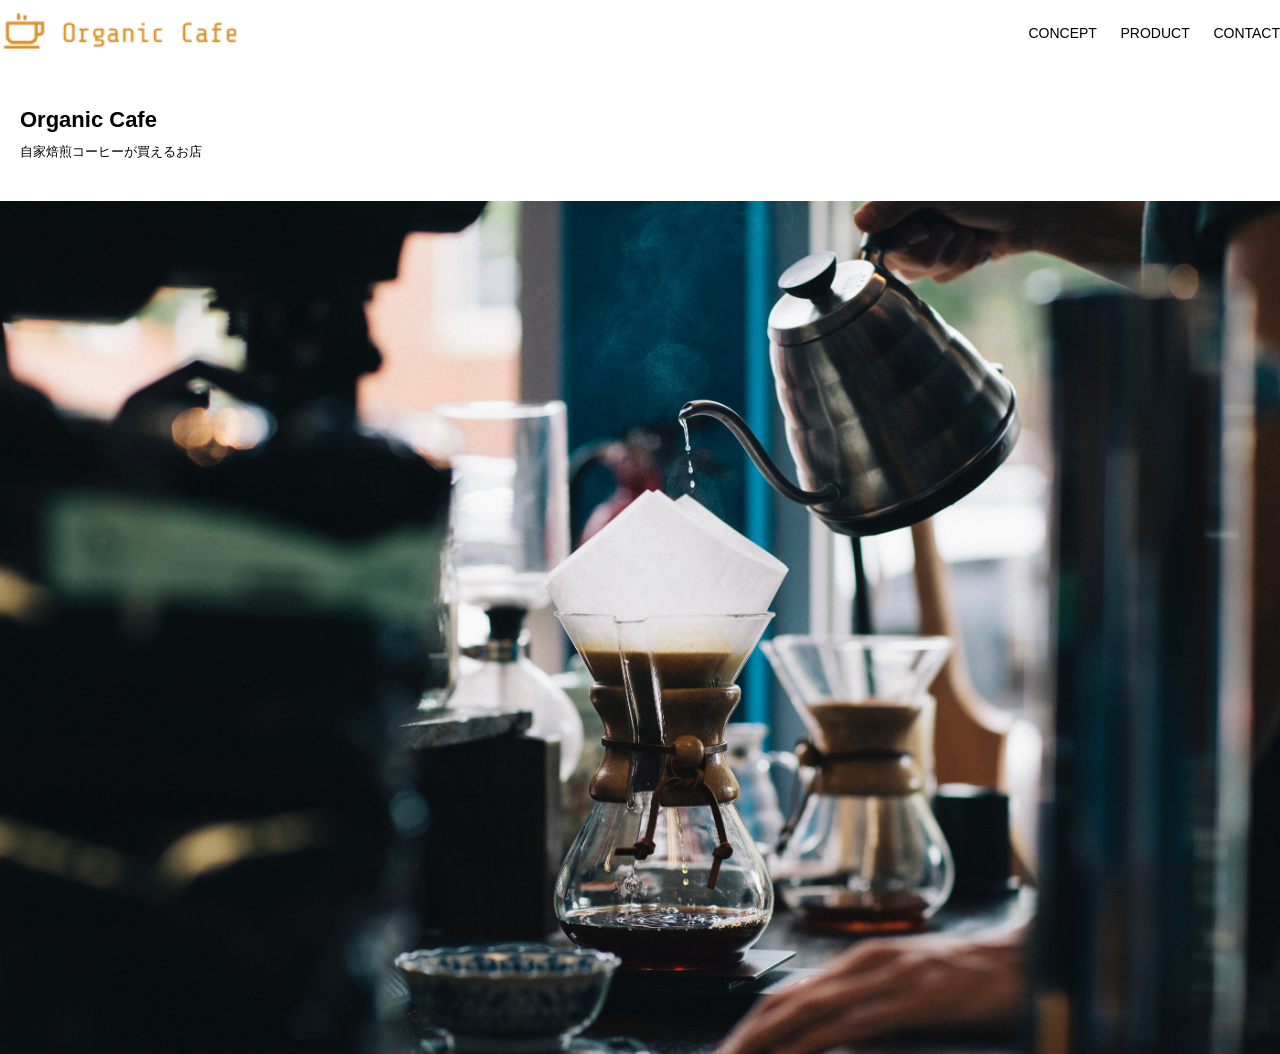
<file: html-css-kadai_013/index.html>
<!DOCTYPE html>
<html lang="ja">

<head>
  <meta charset="UTF-8">

  <title>Organic Cafe</title>

  <meta name="description"
    content="自家焙煎のコーヒーがお家で楽しめるOrganic Cafe">

  <meta name="viewport"
    content="width=device-width, initial-scale=1.0">

  <link rel="stylesheet"
    href="style.css">

</head>

<body>

<header>

<a href="index.html" id="logo">
<img src="images/logo.png"
alt="トップページに戻る">
</a>

<nav id="nav-pc">

<a href="#concept">
CONCEPT
</a>

<a href="#product">
PRODUCT
</a>

<a href="#contact">
CONTACT
</a>

</nav>

<!-- スマホ用メニュー -->

<img
id="menu-sp"
src="images/button-menu.png"
alt="ナビゲーションを開く"
onclick="document.getElementById('nav-sp').style.display='block'">

<nav id="nav-sp">

<ul>

<li>

<img
id="close"
src="images/button-close.png"
alt="ナビゲーションを閉じる"
onclick="document.getElementById('nav-sp').style.display='none'">

</li>

<li>

<a
id="logo-sp"
href="index.html"
onclick="document.getElementById('nav-sp').style.display='none'">

<img
src="images/logo-sp.png"
alt="トップページに戻る">

</a>

</li>

<li>

<a
class="menu"
href="#concept"
onclick="document.getElementById('nav-sp').style.display='none'">

CONCEPT

</a>

</li>

<li>

<a
class="menu"
href="#product"
onclick="document.getElementById('nav-sp').style.display='none'">

PRODUCT

</a>

</li>

<li>

<a
class="menu"
href="#contact"
onclick="document.getElementById('nav-sp').style.display='none'">

CONTACT

</a>

</li>

</ul>

</nav>

</header>

<main>

<article>

<section id="main-visual">

<div id="main-message">

<h1>
Organic Cafe
</h1>

<p>
自家焙煎コーヒーが買えるお店
</p>

</div>

<img
src="images/main-image.jpg"
alt="コーヒーをハンドドリップで淹れる画像">

</section>

</article>

</main>

</body>

</html>
</file>
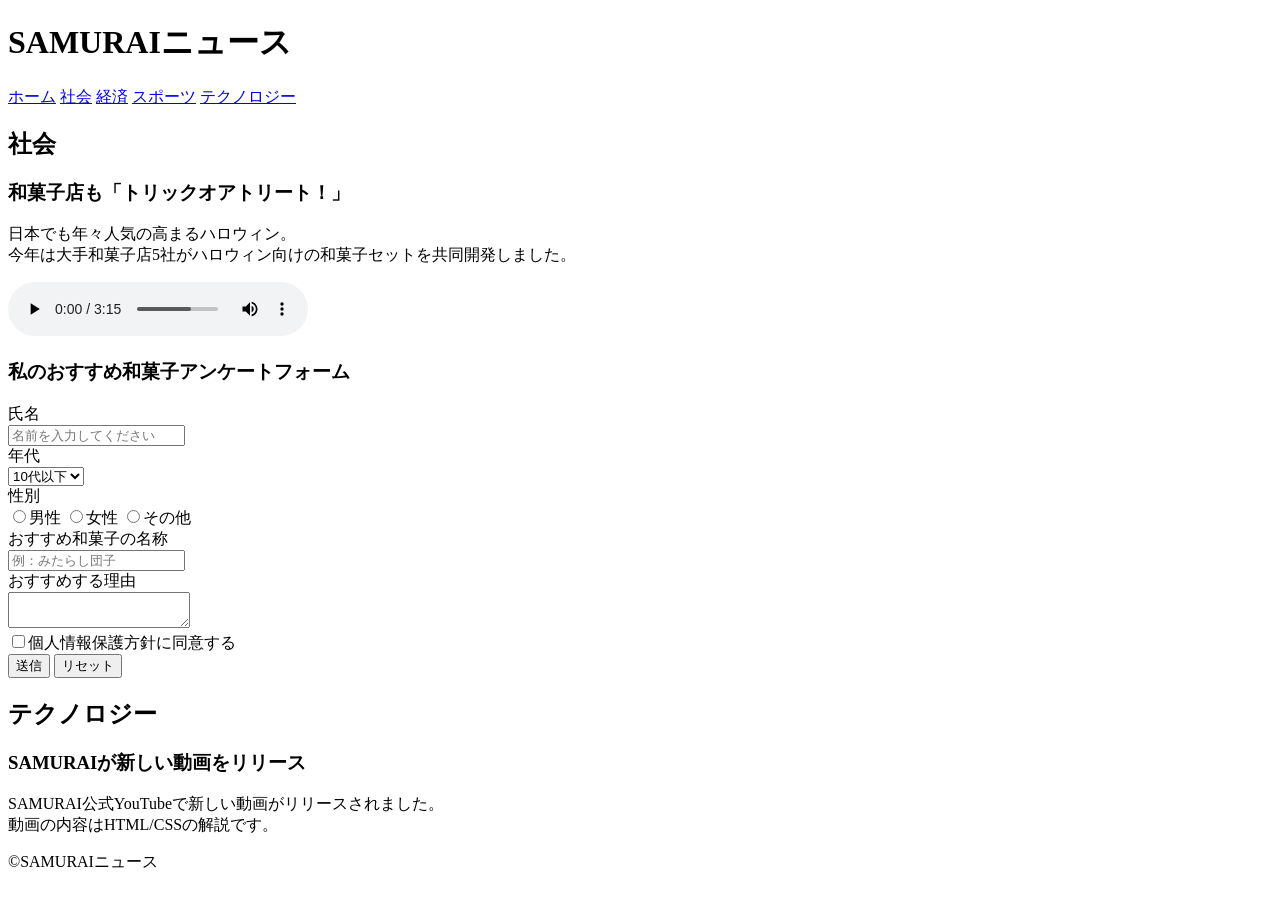
<file: kadai_008/kadai_008..html>
<!DOCTYPE html>
<html>
<head>
    <title>8章課題</title>
    <meta name="description" content="このページは8章の課題です。">
    <meta charset="UTF-8">
</head>

<body>
    <header>
        <h1>SAMURAIニュース</h1>
        <nav>
            <a href="https://www.sejuku.net/">ホーム</a>
            <a href="https://www.sejuku.net/">社会</a>
            <a href="https://www.sejuku.net/">経済</a>
            <a href="https://www.sejuku.net/">スポーツ</a>
            <a href="https://www.sejuku.net/">テクノロジー</a>
        </nav>
    </header>

    <main>
        <article>
            <h2>社会</h2>
            <section>
                <h3>和菓子店も「トリックオアトリート！」</h3>
                <p>日本でも年々人気の高まるハロウィン。<br>
                今年は大手和菓子店5社がハロウィン向けの和菓子セットを共同開発しました。</p>
                <audio src="ichi.mp3" controls></audio>
            </section>

            <section>
                <h3>私のおすすめ和菓子アンケートフォーム</h3>
                <form>
                    <div>
                        <label>氏名</label><br>
                        <input type="text" placeholder="名前を入力してください">
                    </div>
                    <div>
                        <label>年代</label><br>
                        <select>
                            <option>10代以下</option>
                            <option>20代</option>
                            <option>30代</option>
                            <option>40代以上</option>
                        </select>
                    </div>
                    <div>
                        <label>性別</label><br>
                        <input type="radio" name="gender">男性
                        <input type="radio" name="gender">女性
                        <input type="radio" name="gender">その他
                    </div>
                    <div>
                        <label>おすすめ和菓子の名称</label><br>
                        <input type="text" placeholder="例：みたらし団子">
                    </div>
                    <div>
                        <label>おすすめする理由</label><br>
                        <textarea></textarea>
                    </div>
                    <div>
                        <input type="checkbox">個人情報保護方針に同意する
                    </div>
                    <div>
                        <input type="submit" value="送信">
                        <input type="reset" value="リセット">
                    </div>
                </form>
            </section>
        </article>

        <article>
            <h2>テクノロジー</h2>
            <section>
                <h3>SAMURAIが新しい動画をリリース</h3>
                <p>SAMURAI公式YouTubeで新しい動画がリリースされました。<br>
                動画の内容はHTML/CSSの解説です。</p>
            </section>
        </article>
    </main>

    <footer>
        <p>&copy;SAMURAIニュース</p>
    </footer>
</body>
</html>
</file>
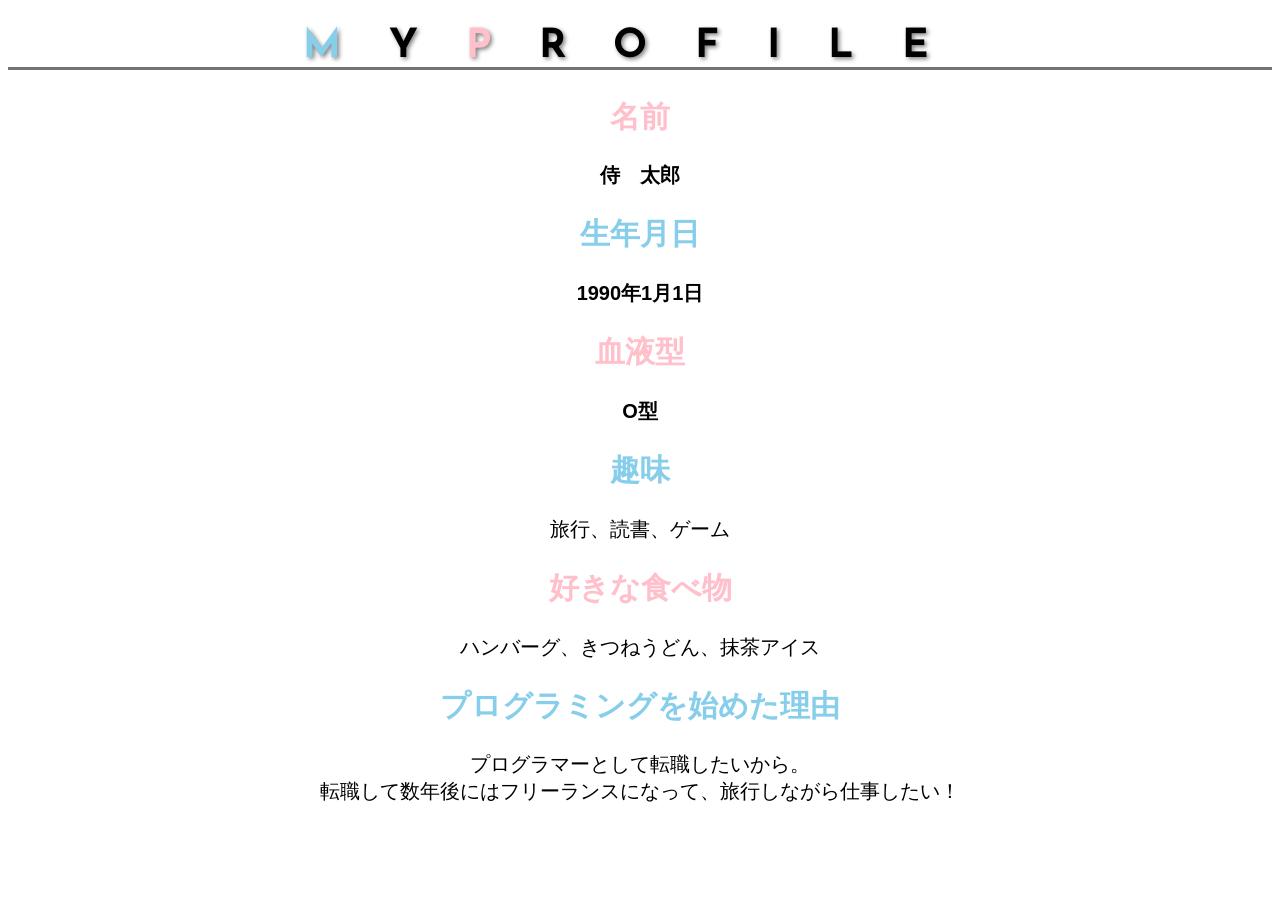
<file: kadai_015/kadai_015.html>
<!DOCTYPE html>
<html>

<head>
    <title>15章課題</title>
    <meta charset="UTF-8">
    <meta name="description" content="このページは15章の課題です。">
    <link rel="stylesheet" href="style.css">
    <link rel="preconnect" href="https://fonts.googleapis.com">
    <link rel="preconnect" href="https://fonts.gstatic.com" crossorigin>
    <link href="https://fonts.googleapis.com/css2?family=Josefin+Sans&display=swap" rel="stylesheet">
</head>

<body>
    <h1><span class="blue">M</span>Y<span class="pink">P</span>ROFILE</h1>
    <div id="basic">
        <h2 class="pink">名前</h2>
        <p>侍　太郎</p>
        <h2 class="blue">生年月日</h2>
        <p>1990年1月1日</p>
        <h2 class="pink">血液型</h2>
        <p>O型</p>
    </div>
    <h2 class="blue">趣味</h2>
    <p>旅行、読書、ゲーム</p>
    <h2 class="pink">好きな食べ物</h2>
    <p>ハンバーグ、きつねうどん、抹茶アイス</p>
    <h2 class="blue">プログラミングを始めた理由</h2>
        <p>プログラマーとして転職したいから。<br>転職して数年後にはフリーランスになって、旅行しながら仕事したい！</p>
</body>

</html>
</file>
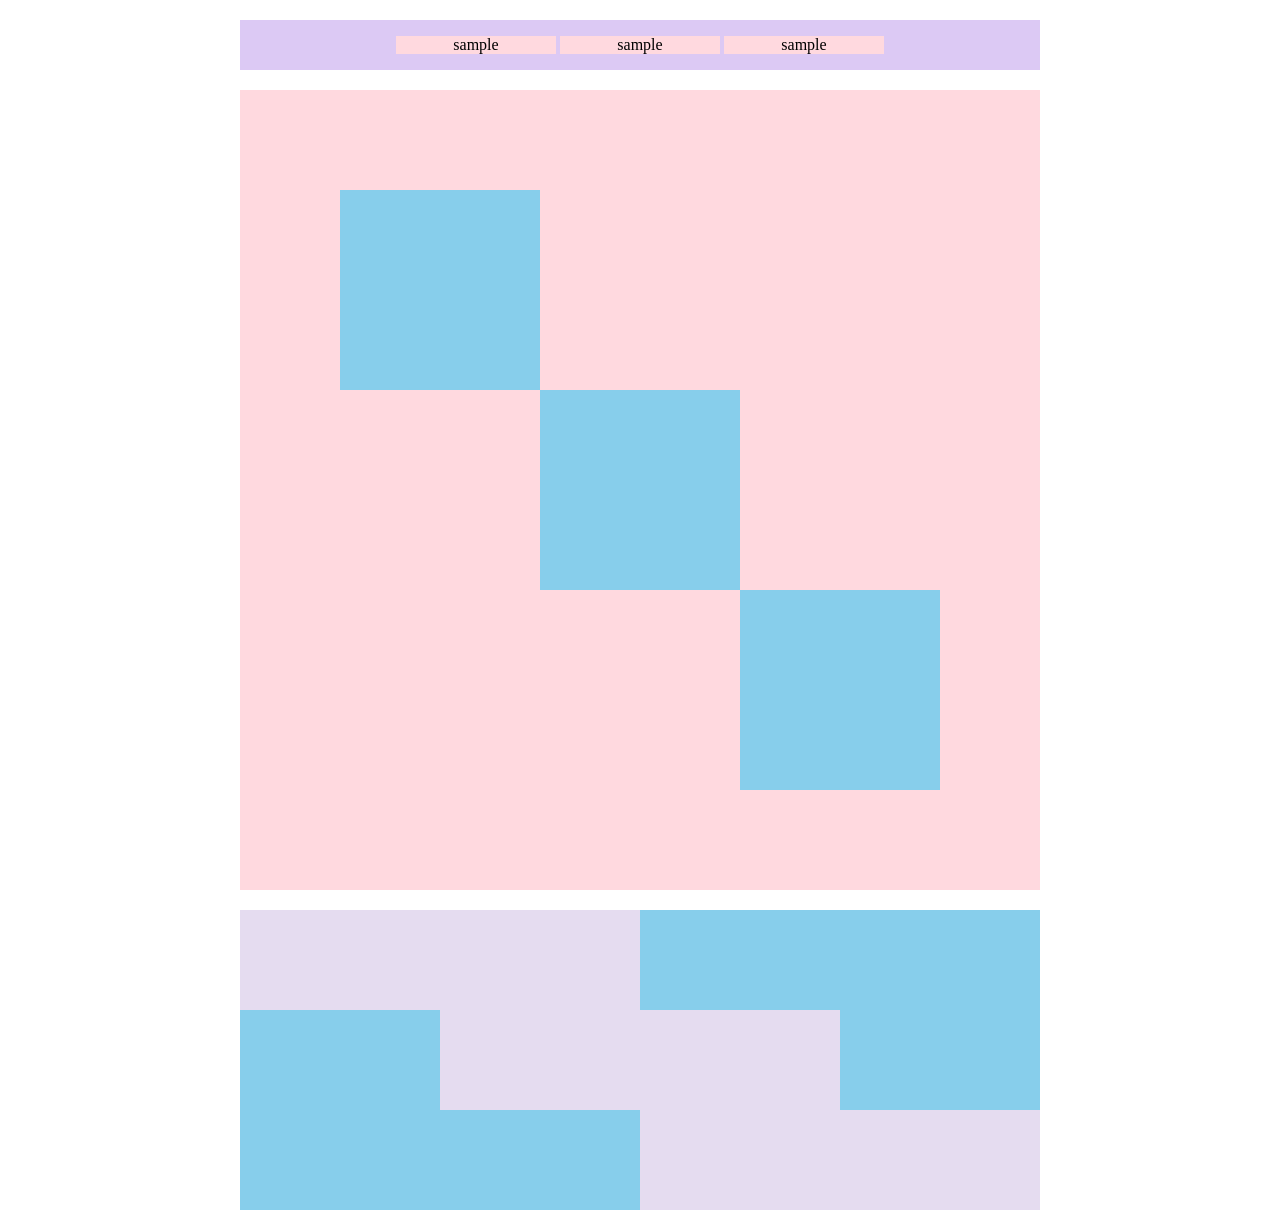
<file: kadai_018/kadai_018.html>
<!DOCTYPE html>
<html>
<head>
  <meta charset="UTF-8">
  <link rel="stylesheet" href="style.css">
  <meta name="description" content="このページは18章の課題です。">
  <title>18章課題</title>
</head>
<body>
  <div id="top">
    <p class="top-child">sample</p>
    <p class="top-child">sample</p>
    <p class="top-child">sample</p>
  </div>
  <div id="middle">
    <div id="middle-child01"></div>
    <div id="middle-child02"></div>
    <div id="middle-child03"></div>
  </div>
  <div id="bottom">
    <div id="bottom-child01"></div>
    <div id="bottom-child02"></div>
    <div id="bottom-child03"></div>
  </div>
</body>
</html>
</file>
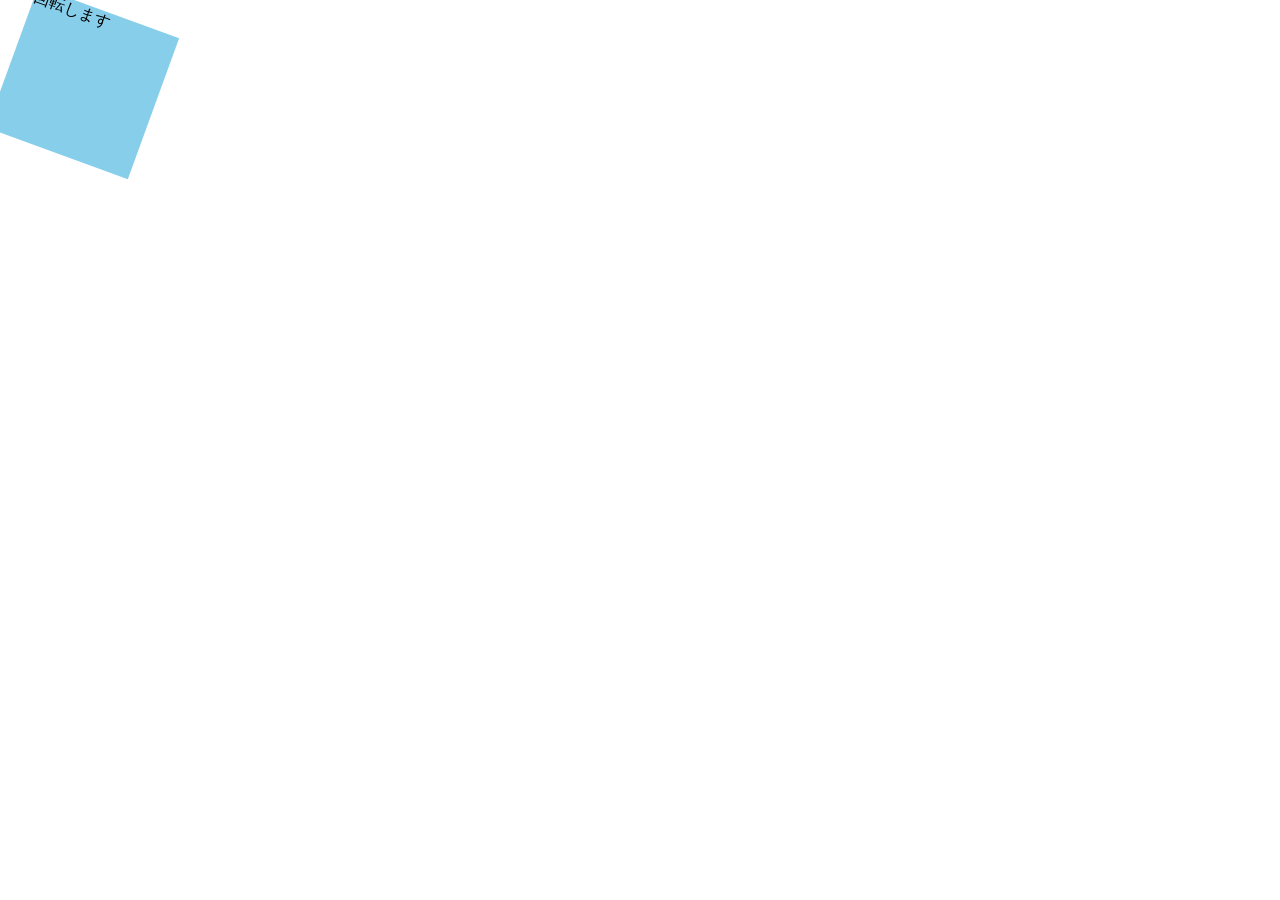
<file: kadai_mdn_css/mdn.html>
<!DOCTYPE html>
<html>

<head>
    <style>
        div {
            position: abolute;
            left: 50px;
            top: 50px;
            width: 150px;
            height: 150px;
            background-color: skyblue;
            transform: rotate(20deg);
        }
    </style>
</head>

<body>
    <div>
        回転します
    </div>
</body>

</html>
</file>
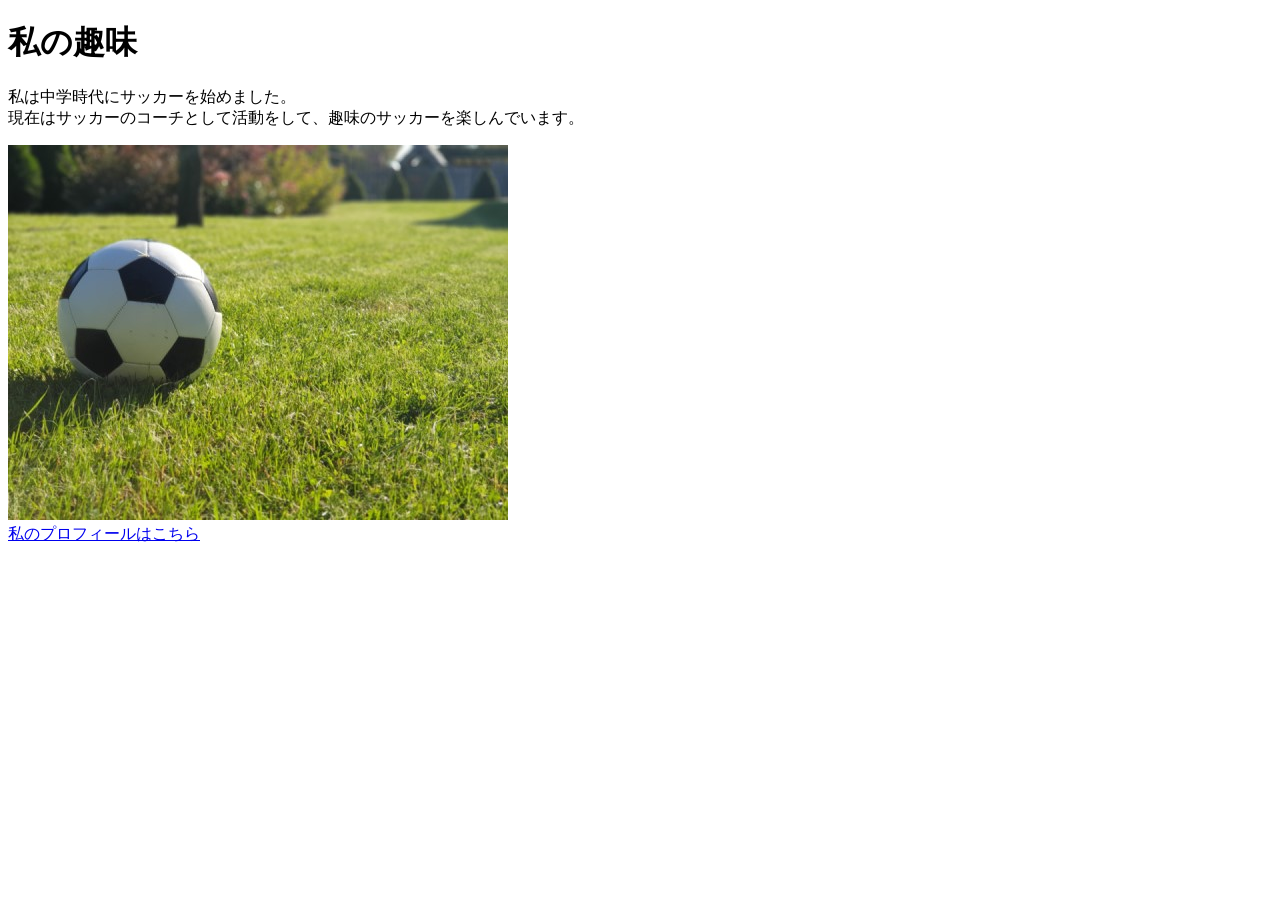
<file: kadai_005/html/kadai_005.html>
<!DOCTYPE html>
<html>
<head>
    <title>5章課題</title>
    <meta name="description" content="このページは5章の課題です。">
    <meta charset="UTF-8">
</head>
<body>
    <h1>私の趣味</h1>
    <p>私は中学時代にサッカーを始めました。<br>
      現在はサッカーのコーチとして活動をして、趣味のサッカーを楽しんでいます。
    </p>

    <img src="../images/sample.jpg" alt="サッカーボール">
    <br>
    <a href="https://x.com/samuraijuku">私のプロフィールはこちら</a>
</body>
</html>
</file>
<file: html-css-kadai_013/style.css>
body{
  margin:0;
  font-family:sans-serif;
}

p{
  font-size:15px;
}

/*================
ヘッダー
================*/

header{
  display:flex;
  justify-content:space-between;
  align-items:center;
  padding:0px;
}

#logo img{
  width:240px;
}

#nav-pc{
  font-size:14px;
}

#nav-pc a{
  margin-left:20px;
  text-decoration:none;
  color:#000000;
}

#nav-pc a:hover{
  text-decoration:underline;
}

/*================
メインビジュアル
================*/

#main-visual{
  margin-top:20px;
}

#main-visual > img{
  width:100%;
  display:block;
}

#main-message{

  width:240px;

  padding:20px;

  margin-left:0px;

  margin-bottom:20px;

  background-color:rgba(255,255,255,0.8);

  box-sizing:border-box;

}
#main-message h1{
  margin:0 0 10px 0;
  font-size:22px;
}

#main-message p{
  margin:0;
  font-size:13px;
  white-space:nowrap;
}

/*================
PC
================*/

#menu-sp{
  display:none;
}

#nav-sp{
  display:none;
}

/*================
SP
================*/

@media screen and (max-width:767px){

body{
  min-width:375px;
  margin:0;
}

#nav-pc{
  display:none;
}

#menu-sp{
  display:block;
  float:right;
  padding:0;
}

#nav-sp{
  background-color:#ce933e;

  position:absolute;

  top:0;
  left:0;

  width:100%;
  height:100%;

  display:none;

  z-index:100;
}

#nav-sp ul{
  padding-left:0;
}

#nav-sp li{
  list-style:none;
}

#close{
  position:absolute;
  top:20px;
  right:20px;
}

#logo-sp{
  display:block;
  margin:80px 0 30px 20px;
}

#nav-sp a{
  display:block;
}

#nav-sp a:link{
  color:#ffffff;
}

#nav-sp a:visited{
  color:#ffffff;
}

#nav-sp a:hover{
  color:#ffffff;
  text-decoration:underline;
}

#nav-sp a:active{
  color:#ffffff;
}

#nav-sp .menu{

  display:block;

  text-decoration:none;

  margin:0 20px;

  height:44px;

  font-size:16px;

  background-image:url("images/arrow.png");

  background-repeat:no-repeat;

  background-position:right top;

}

#main-message{
  width:170px;
  padding:12px;

  top:25px;
  left:15px;
}

#main-message h1{
  font-size:18px;
}

#main-message p{
  font-size:11px;
}

}
</file>
<file: kadai_015/style.css>
/* 全体の文字と中央寄せ */
body {
    font-family: "Arial", "Meiryo", sans-serif;
    text-align: center;
}

/* 文字サイズ */
html {
    font-size: 20px;
}

/* h1の装飾 */
h1 {
    font-family: "Josefin Sans", sans-serif;
    font-size: 2rem;
    letter-spacing: 1.2em;
    text-shadow: 2px 2px 4px gray;
    border-bottom: 3px solid rgb(115, 115, 114);
}

/* 色指定（クラス） */
.pink {
    color: rgb(255, 192, 203);
}

.blue {
    color: skyblue;
}

/* basicの中にあるpタグだけ太字にする */
#basic p {
    font-weight: bold;
}
</file>
<file: kadai_018/style.css>
/* Step3: 一番上の図形 */
#top {
    width: 800px;
    background-color: #dcc9f4;
    margin: 20px auto;
    text-align: center;
}

.top-child {
    width: 20%;
    background-color: #ffd9df;
    display: inline-block;
}

/* Step4: 真ん中の図形 */
#middle {
    width: 800px;
    height: 800px;
    margin: 20px auto;
    background-color: #ffd9df;
    position: relative;
}

#middle-child01,
#middle-child02,
#middle-child03 {
    width: 200px;
    height: 200px;
    background-color: #87ceeb;
    position: absolute;
}

#middle-child01 {
    top: 100px;
    left: 100px;
}

#middle-child02 {
    top: 300px;
    left: 300px;
}

#middle-child03 {
    top: 500px;
    left: 500px;
}

    /*　Step: 一番下の図形 */
    #bottom {
        width: 800px;
        height: 300px;
        margin: 0 auto;
        background-color: #87ceeb;
    }

    #bottom-child01,
    #bottom-child02,
    #bottom-child03 {
        width: 400px;
        height: 100px;
        background-color: #e5dcf0;
    }

    #bottom-child02 {
        position: relative;
        left: 200px;
    }

    #bottom-child03 {
        position: relative;
        left: 400px;
    }
</file>
